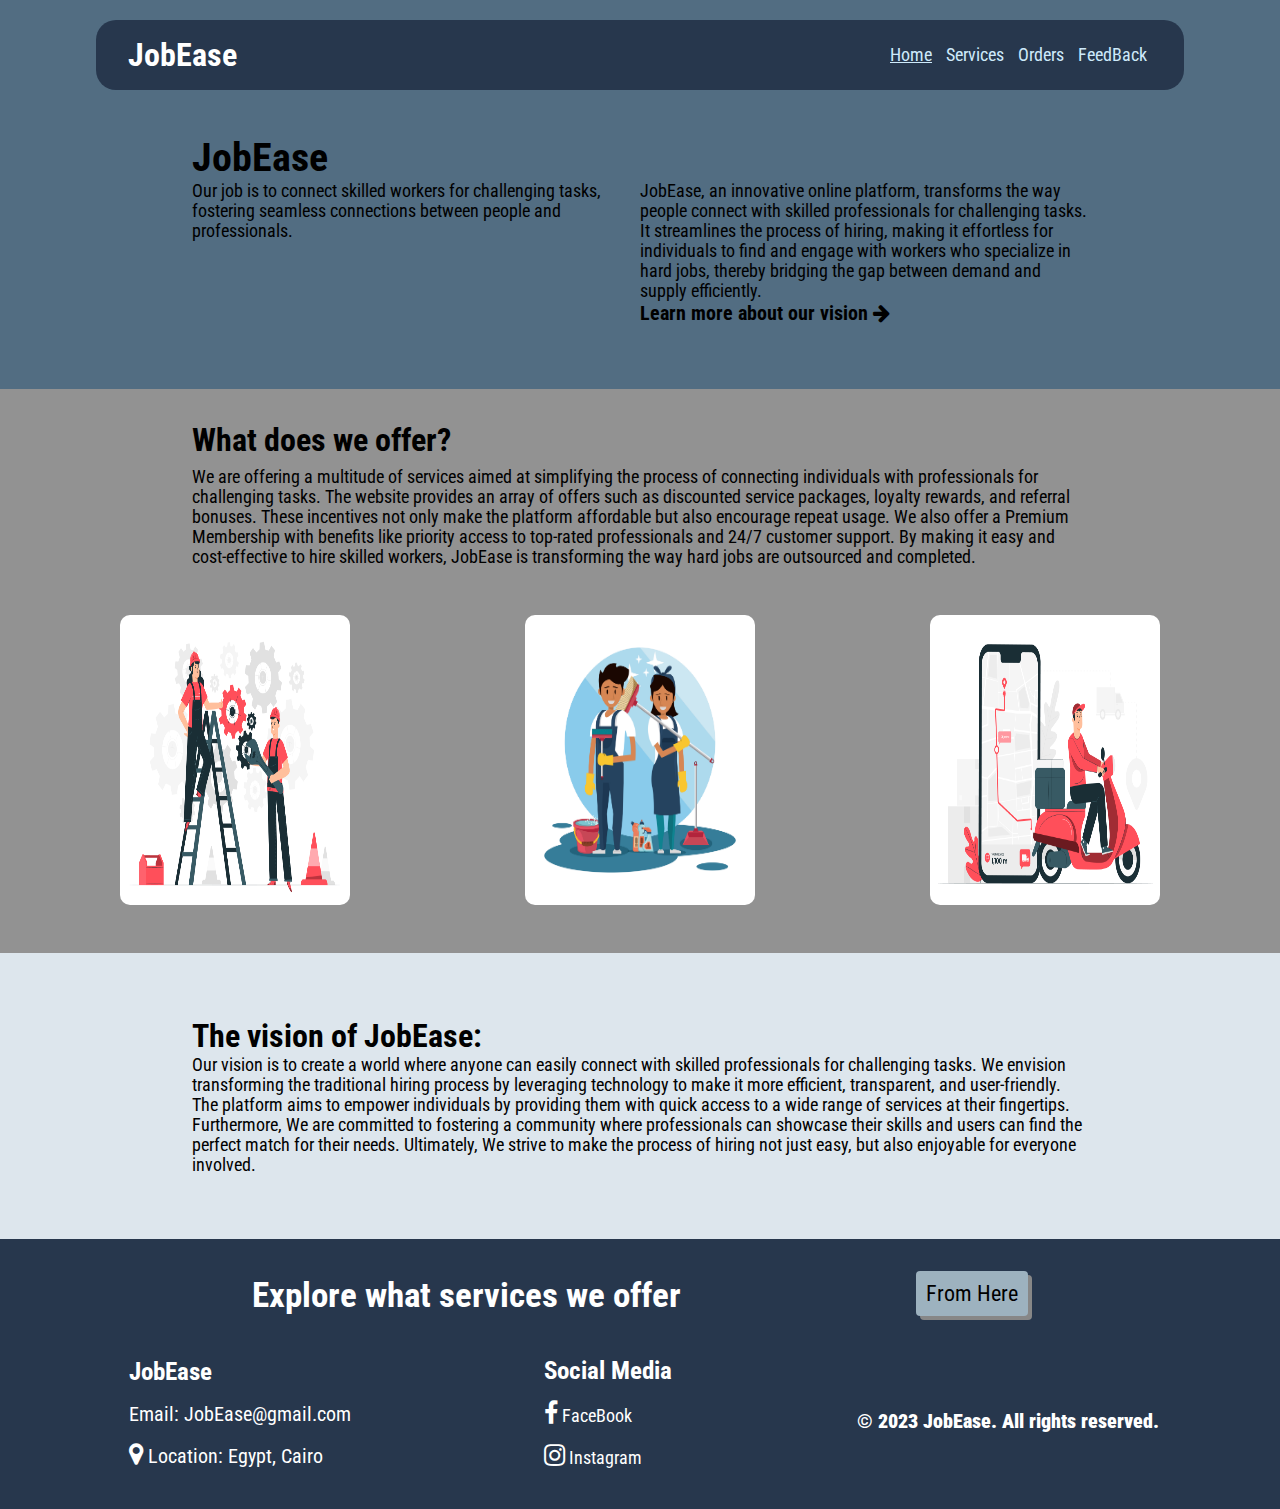
<file: index.html>
<!DOCTYPE html>
<html lang="en">

<head>
    <meta charset="UTF-8">
    <meta name="viewport" content="width=device-width, initial-scale=1.0">
    <title>Home</title>
    <link rel="stylesheet" href="https://cdnjs.cloudflare.com/ajax/libs/font-awesome/4.7.0/css/font-awesome.min.css">
    <link rel="preconnect" href="https://fonts.googleapis.com">
    <link rel="preconnect" href="https://fonts.gstatic.com" crossorigin>
    <link href="https://fonts.googleapis.com/css2?family=Oswald:wght@300;600&family=Roboto+Condensed&display=swap"
        rel="stylesheet">
    <link rel="stylesheet" href="css/index.css">
    <link rel="stylesheet" href="css/main.css">
</head>

<body>
    <div class="main">
        <div class="description-container">
            <nav>
                <h1>JobEase</h1>
                <input type="checkbox" id="check">
                <label for="check" class="drawer"><i class="fa fa-bars"></i></label>
                <ul id="d">
                    <li><a class="link active-link" href="index.html">Home</a></li>
                    <li><a class="link" href="services.html">Services</a></li>
                    <li><a class="link" href="#">Orders</a></li>
                    <li><a class="link" href="feedback_form.html">FeedBack</a></li>
                </ul>
            </nav>
            <div class="description">
                <div class="upper">
                    <h2>
                        JobEase
                    </h2>
                </div>
                <div class="lower">
                    <div class="left">
                        <p>
                            Our job is to connect skilled workers for challenging tasks, fostering seamless connections between
                            people and professionals.
                        </p>
                    </div>
                    <div class="right">
                        <p class="n">
                            JobEase, an innovative online platform, transforms the way people connect with skilled professionals
                            for challenging tasks. It streamlines the process of hiring, making it effortless for individuals to
                            find and engage with workers who specialize in hard jobs, thereby bridging the gap between demand
                            and supply efficiently.
                        </p>
                        <a class="about-vision-link" href="#vision">Learn more about our vision <i class="fa fa-arrow-right"></i></a>
                    </div>
                </div>
            </div>
        </div>
        <div class="offer">
            <div class="txt">
                <h3>What does we offer?</h3>
                <p>We are offering a multitude of services aimed at simplifying the process of connecting
                    individuals with professionals for challenging tasks. The website provides an array of offers such
                    as discounted service packages, loyalty rewards, and referral bonuses. These incentives not only
                    make the platform affordable but also encourage repeat usage. We also offer a Premium Membership
                    with benefits like priority access to top-rated professionals and 24/7 customer support. By making
                    it easy and cost-effective to hire skilled workers, JobEase is transforming the way hard jobs are
                    outsourced and completed.</p>
            </div>
            <div class="cards">
                <div class="card">
                    <img class="front" src="assets/images/maintenance.jpg" alt="">
                    <div class="back">
                        <h1>Maintenance</h1>
                        <p>Maintenance is the process of ensuring that buildings and other assets retain a good
                            appearance and operate at optimum efficiency.</p>
                    </div>
                </div>
                <div class="card">
                    <img class="front" src="assets/images/cleaning.jpg" alt="">
                    <div class="back">
                        <h1>Cleaning</h1>
                        <p>Cleaning is the process of removing unwanted substances, such as dirt, infectious agents, and
                            other impurities, from an object or environment.</p>
                    </div>
                </div>
                <div class="card">
                    <img class="front" src="assets/images/courier.jpg" alt="">
                    <div class="back">
                        <h1>Courier</h1>
                        <p>A courier is a company, an employee of that company or a person who delivers a message,
                            package or letter from one place or person to another place or person.</p>
                    </div>
                </div>
            </div>
        </div>
        <div id="vision" class="vision">
            <h3>The vision of JobEase:</h3>
            <p class="n">Our vision is to create a world where anyone can easily connect with skilled professionals for
                challenging tasks. We envision transforming the traditional hiring process by leveraging technology to
                make it more efficient, transparent, and user-friendly. The platform aims to empower individuals by
                providing them with quick access to a wide range of services at their fingertips. Furthermore, We are
                committed to fostering a community where professionals can showcase their skills and users can find the
                perfect match for their needs. Ultimately, We strive to make the process of hiring not just easy, but
                also enjoyable for everyone involved.</p>
        </div>
        <div class="explore">
            <h1>Explore what services we offer</h1>
            <a class="btn" href="services.html">From Here</a>
        </div>
    </div>
    <footer>
        <ul class="footer-item">
            <li><strong class="head">JobEase</strong></li>
            <li>Email: JobEase@gmail.com</li>
            <li><i class="fa fa-map-marker" style="font-size:25px"></i>&nbsp;Location: Egypt, Cairo</li>
        </ul>
        <ul class="footer-item">
            <li><Strong class="head">Social Media</Strong></li>
            <li><a class="link" href="#"><i class="fa fa-facebook-f" style="font-size:25px"></i>&nbsp;FaceBook</a></li>
            <li><a class="link" href="#"><i class="fa fa-instagram" style="font-size:25px"></i>&nbsp;Instagram</a></li>
        </ul>
        <p class="copy-rights-paragraph">
            <strong>&copy; 2023 JobEase. All rights reserved.</strong>
        </p>
    </footer>
</body>

</html>
</file>
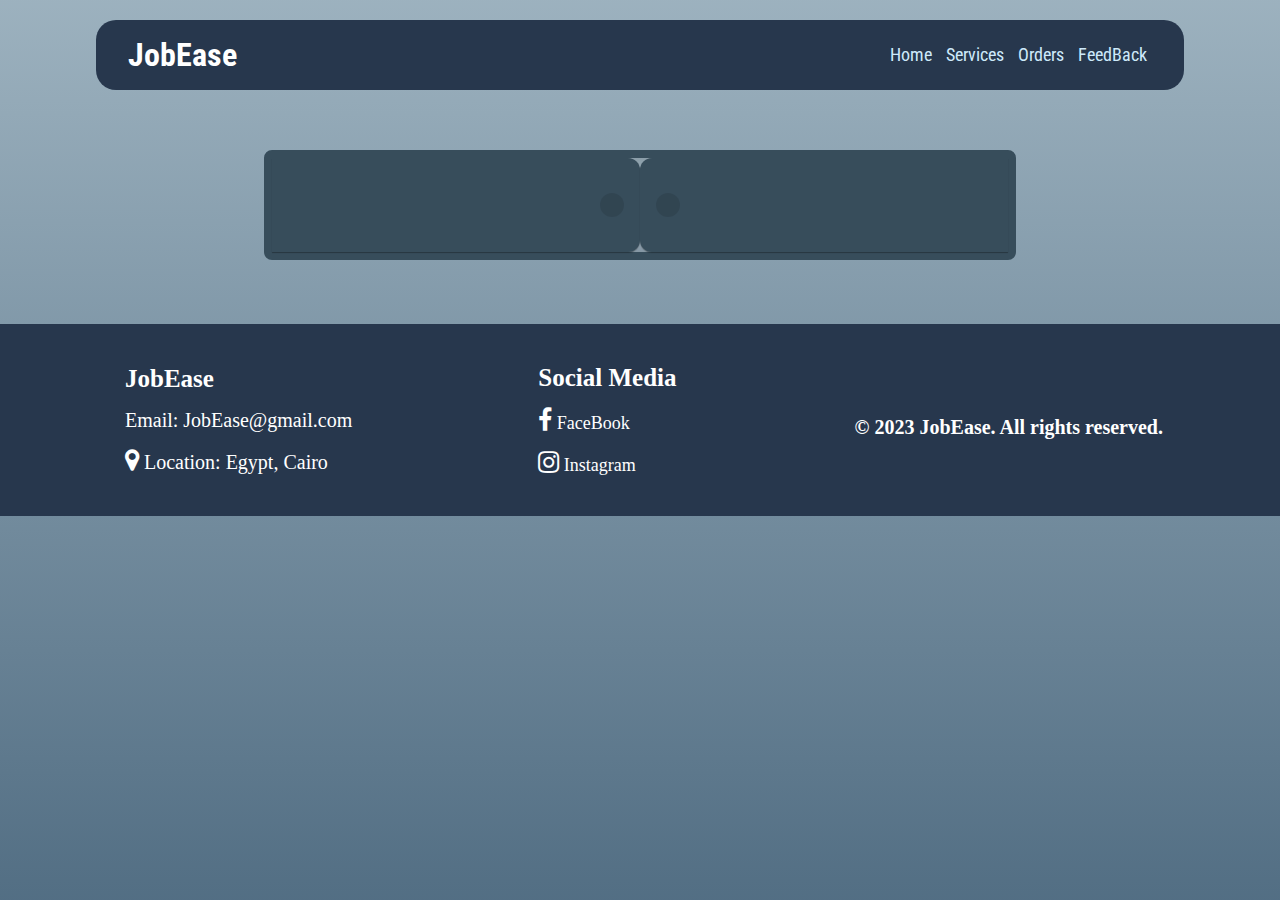
<file: contact.html>
<!DOCTYPE html>
<html lang="en">

<head>
    <meta charset="UTF-8">
    <meta name="viewport" content="width=device-width, initial-scale=1.0">
    <title>Contact</title>
    <link rel="stylesheet" href="https://cdnjs.cloudflare.com/ajax/libs/font-awesome/4.7.0/css/font-awesome.min.css">
    <link rel="preconnect" href="https://fonts.googleapis.com">
    <link rel="preconnect" href="https://fonts.gstatic.com" crossorigin>
    <link href="https://fonts.googleapis.com/css2?family=Oswald:wght@300;600&family=Roboto+Condensed&display=swap"
        rel="stylesheet">
    <link rel="stylesheet" href="css/contact.css">
    <link rel="stylesheet" href="css/main.css">
</head>

<body>
    <nav>
        <h1>JobEase</h1>
        <input type="checkbox" id="check">
        <label for="check" class="drawer"><i class="fa fa-bars"></i></label>
        <ul id="d">
            <li><a class="link" href="index.html">Home</a></li>
            <li><a class="link" href="services.html">Services</a></li>
            <li><a class="link" href="#">Orders</a></li>
            <li><a class="link" href="feedback_form.html">FeedBack</a></li>
        </ul>
    </nav>
    <section class="body">
        <div class="shelf">
            <img id="displayed-photo" alt="Service Photo">
            <div class="btn-contact-container">
                <a class="btn-contact" href="#" id="contact-link">Contact</a>
            </div>
            <span class="door left"></span>
            <span class="door right"></span>
        </div>

    </section>
    <footer>
        <ul class="footer-item">
            <li><strong class="head">JobEase</strong></li>
            <li>Email: JobEase@gmail.com</li>
            <li><i class="fa fa-map-marker" style="font-size:25px"></i>&nbsp;Location: Egypt, Cairo</li>
        </ul>
        <ul class="footer-item">
            <li><Strong class="head">Social Media</Strong></li>
            <li><a class="link" href="#"><i class="fa fa-facebook-f" style="font-size:25px"></i>&nbsp;FaceBook</a></li>
            <li><a class="link" href="#"><i class="fa fa-instagram" style="font-size:25px"></i>&nbsp;Instagram</a></li>
        </ul>
        <p class="copy-rights-paragraph">
            <strong>&copy; 2023 JobEase. All rights reserved.</strong>
        </p>
    </footer>
    <script src="js/contact.js"></script>
</body>

</html>
</file>
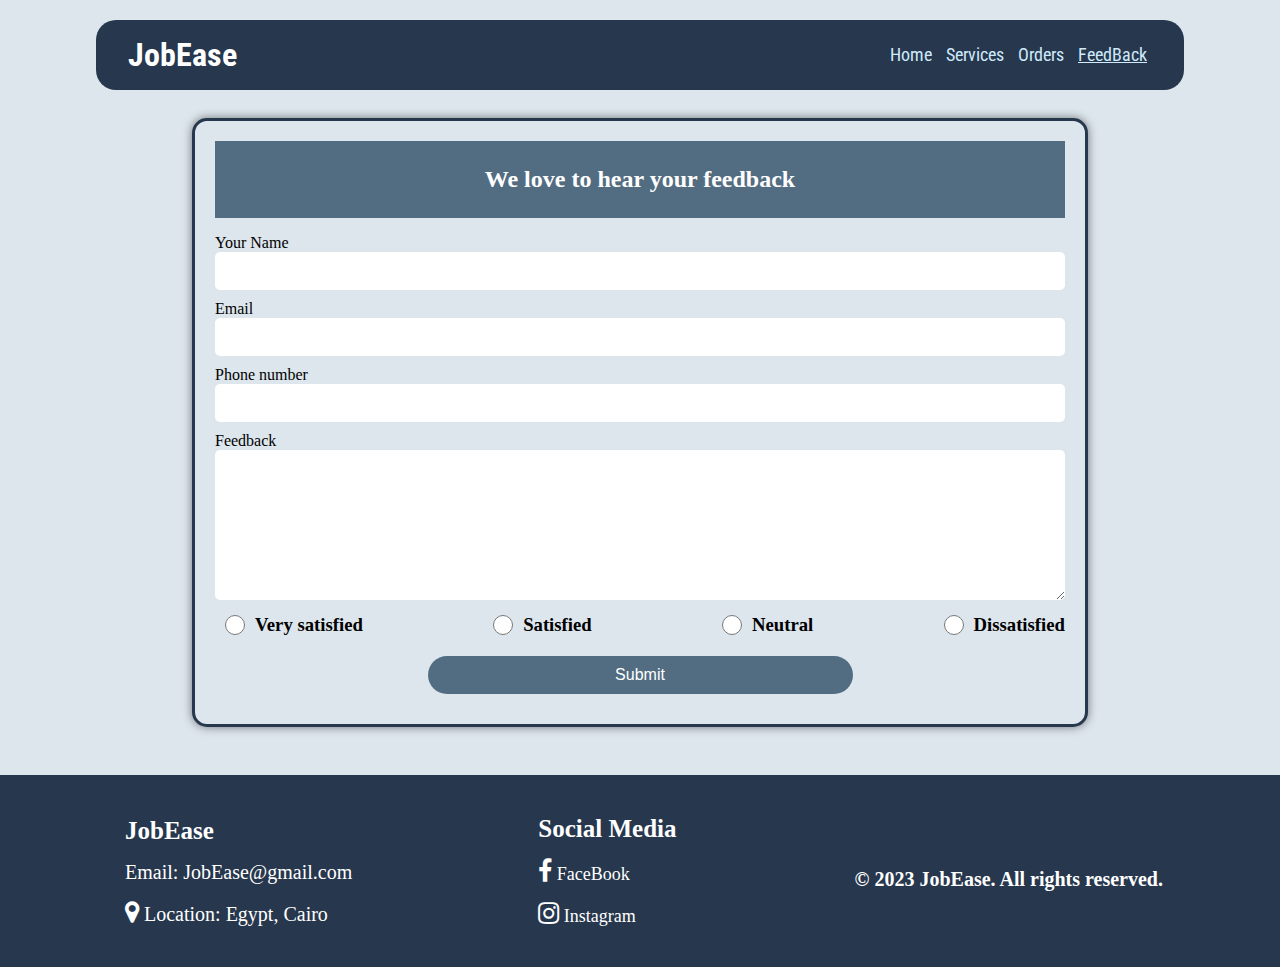
<file: feedback_form.html>
<!DOCTYPE html>
<html lang="en">

<head>
    <meta charset="UTF-8">
    <meta name="viewport" content="width=device-width, initial-scale=1.0">
    <title>Feedback</title>
    <link rel="stylesheet" href="https://cdnjs.cloudflare.com/ajax/libs/font-awesome/4.7.0/css/font-awesome.min.css">
    <link rel="preconnect" href="https://fonts.googleapis.com">
    <link rel="preconnect" href="https://fonts.gstatic.com" crossorigin>
    <link href="https://fonts.googleapis.com/css2?family=Oswald:wght@300;600&family=Roboto+Condensed&display=swap"
        rel="stylesheet">
    <link rel="stylesheet" href="css/feedback_form.css">
    <link rel="stylesheet" href="css/main.css">
</head>

<body>
    <nav>
        <h1>JobEase</h1>
        <input type="checkbox" id="check">
        <label for="check" class="drawer"><i class="fa fa-bars"></i></label>
        <ul id="d">
            <li><a class="link" href="index.html">Home</a></li>
            <li><a class="link" href="services.html">Services</a></li>
            <li><a class="link" href="#">Orders</a></li>
            <li><a class="link active-link" href="feedback_form.html">FeedBack</a></li>
        </ul>
    </nav>
    <div class="feedback-form">
        <h1>We love to hear your feedback</h1>


        <form action="/feedback" method="post">
            <label for="name">Your Name</label>
            <input type="text" name="name">
            <label for="email">Email</label>
            <input type="email" name="email">
            <label for="Phone number">Phone number</label>
            <input type="Phone number" name="number">
            <label for="feedback">Feedback</label>
            <textarea name="feedback"></textarea>

            <div class="feedback-rating">
                <div>
                    <input type="radio" name="satisfaction" value="very_satisfied">
                    <h3>Very satisfied</h3>
                </div>
                <div>
                    <input type="radio" name="satisfaction" value="satisfied">
                    <h3>Satisfied</h3>
                </div>
                <div>
                    <input type="radio" name="satisfaction" value="neutral">
                    <h3>Neutral</h3>
                </div>
                <div>
                    <input type="radio" name="satisfaction" value="dissatisfied">
                    <h3>Dissatisfied</h3>
                </div>
            </div>

            <input type="submit" value="Submit">
        </form>
    </div>
    <footer>
        <ul class="footer-item">
            <li><strong class="head">JobEase</strong></li>
            <li>Email: JobEase@gmail.com</li>
            <li><i class="fa fa-map-marker" style="font-size:25px"></i>&nbsp;Location: Egypt, Cairo</li>
        </ul>
        <ul class="footer-item">
            <li><Strong class="head">Social Media</Strong></li>
            <li><a class="link" href="#"><i class="fa fa-facebook-f" style="font-size:25px"></i>&nbsp;FaceBook</a></li>
            <li><a class="link" href="#"><i class="fa fa-instagram" style="font-size:25px"></i>&nbsp;Instagram</a></li>
        </ul>
        <p class="copy-rights-paragraph">
            <strong>&copy; 2023 JobEase. All rights reserved.</strong>
        </p>
    </footer>
</body>

</html>
</file>
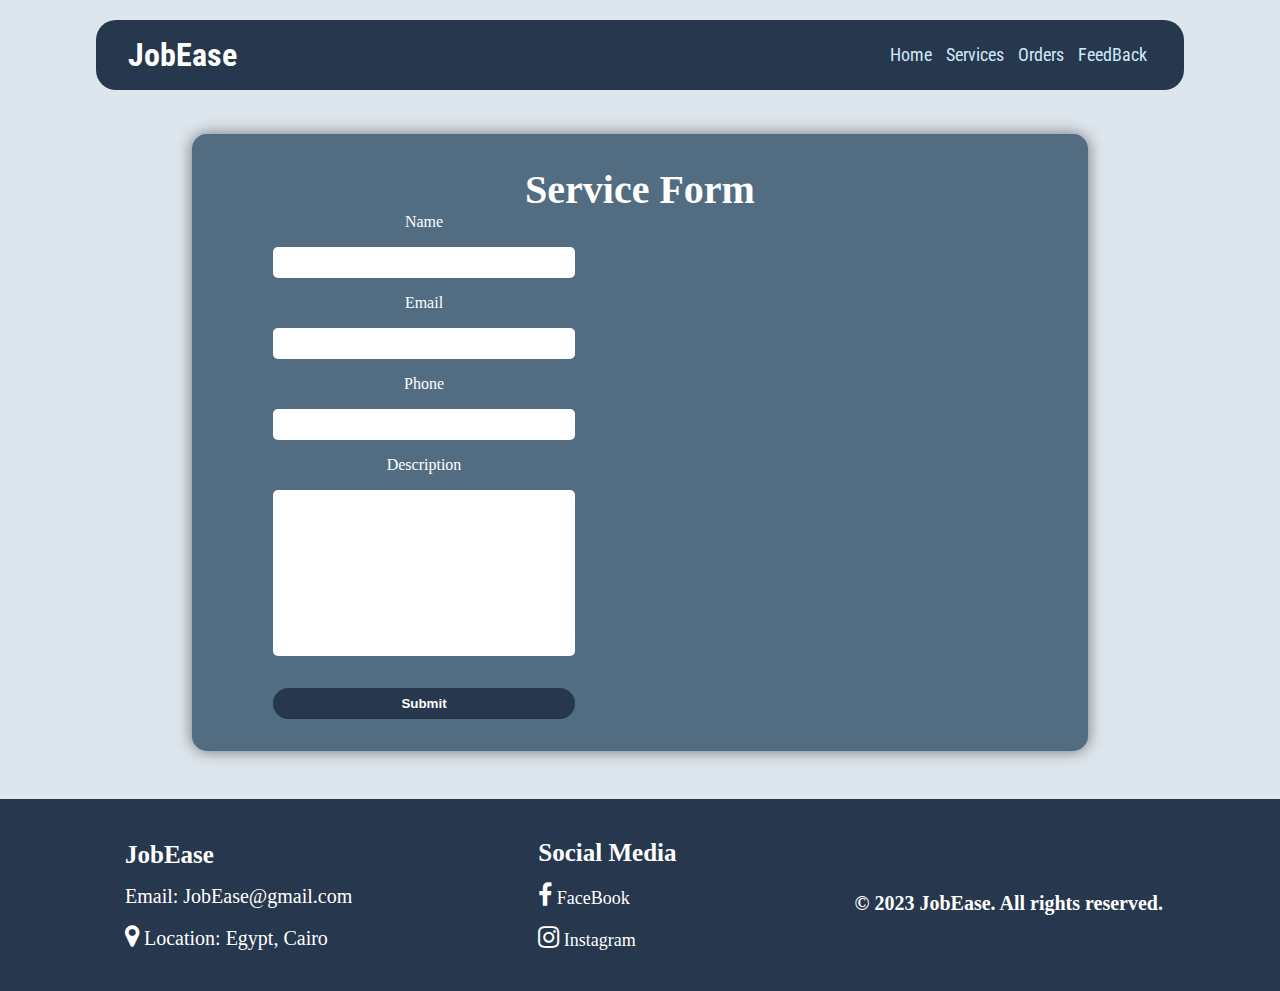
<file: service_form.html>
<!DOCTYPE html>
<html lang="en">

<head>
    <meta charset="UTF-8">
    <meta name="viewport" content="width=device-width, initial-scale=1.0">
    <title>Service Form</title>
    <link rel="stylesheet" href="https://cdnjs.cloudflare.com/ajax/libs/font-awesome/4.7.0/css/font-awesome.min.css">
    <link rel="preconnect" href="https://fonts.googleapis.com">
    <link rel="preconnect" href="https://fonts.gstatic.com" crossorigin>
    <link href="https://fonts.googleapis.com/css2?family=Oswald:wght@300;600&family=Roboto+Condensed&display=swap"
        rel="stylesheet">
    <link rel="stylesheet" href="css/service_form.css">
    <link rel="stylesheet" href="css/main.css">
</head>

<body>
    <nav>
        <h1>JobEase</h1>
        <input type="checkbox" id="check">
        <label for="check" class="drawer"><i class="fa fa-bars"></i></label>
        <ul id="d">
            <li><a class="link" href="index.html">Home</a></li>
            <li><a class="link" href="services.html">Services</a></li>
            <li><a class="link" href="#">Orders</a></li>
            <li><a class="link" href="feedback_form.html">FeedBack</a></li>
        </ul>
    </nav>
    <section class="body">
        <h2>Service Form</h2>
        <div class="form-img">
            <form action="category.html">
                <label for="name">Name</label>
                <input type="text" name="name" id="name">
                <label for="email">Email</label>
                <input type="email" name="email" id="email">
                <label for="phone">Phone</label>
                <input type="tel" name="phone" id="phone">
                <label for="description">Description</label>
                <textarea name="description" id="description" cols="30" rows="10"></textarea>
                <input type="submit" value="Submit" class="submit">
            </form>
            <div class="image">
                <img id="service-photo" alt="">
                <h2 id="service-title"></h2>
                <p id="service-desc"></p>
            </div>    
        </div>
    </section>
    <footer>
        <ul class="footer-item">
            <li><strong class="head">JobEase</strong></li>
            <li>Email: JobEase@gmail.com</li>
            <li><i class="fa fa-map-marker" style="font-size:25px"></i>&nbsp;Location: Egypt, Cairo</li>
        </ul>
        <ul class="footer-item">
            <li><Strong class="head">Social Media</Strong></li>
            <li><a class="link" href="#"><i class="fa fa-facebook-f" style="font-size:25px"></i>&nbsp;FaceBook</a></li>
            <li><a class="link" href="#"><i class="fa fa-instagram" style="font-size:25px"></i>&nbsp;Instagram</a></li>
        </ul>
        <p class="copy-rights-paragraph">
            <strong>&copy; 2023 JobEase. All rights reserved.</strong>
        </p>
    </footer>
    <script src="js/form.js"></script>
</body>

</html>
</file>
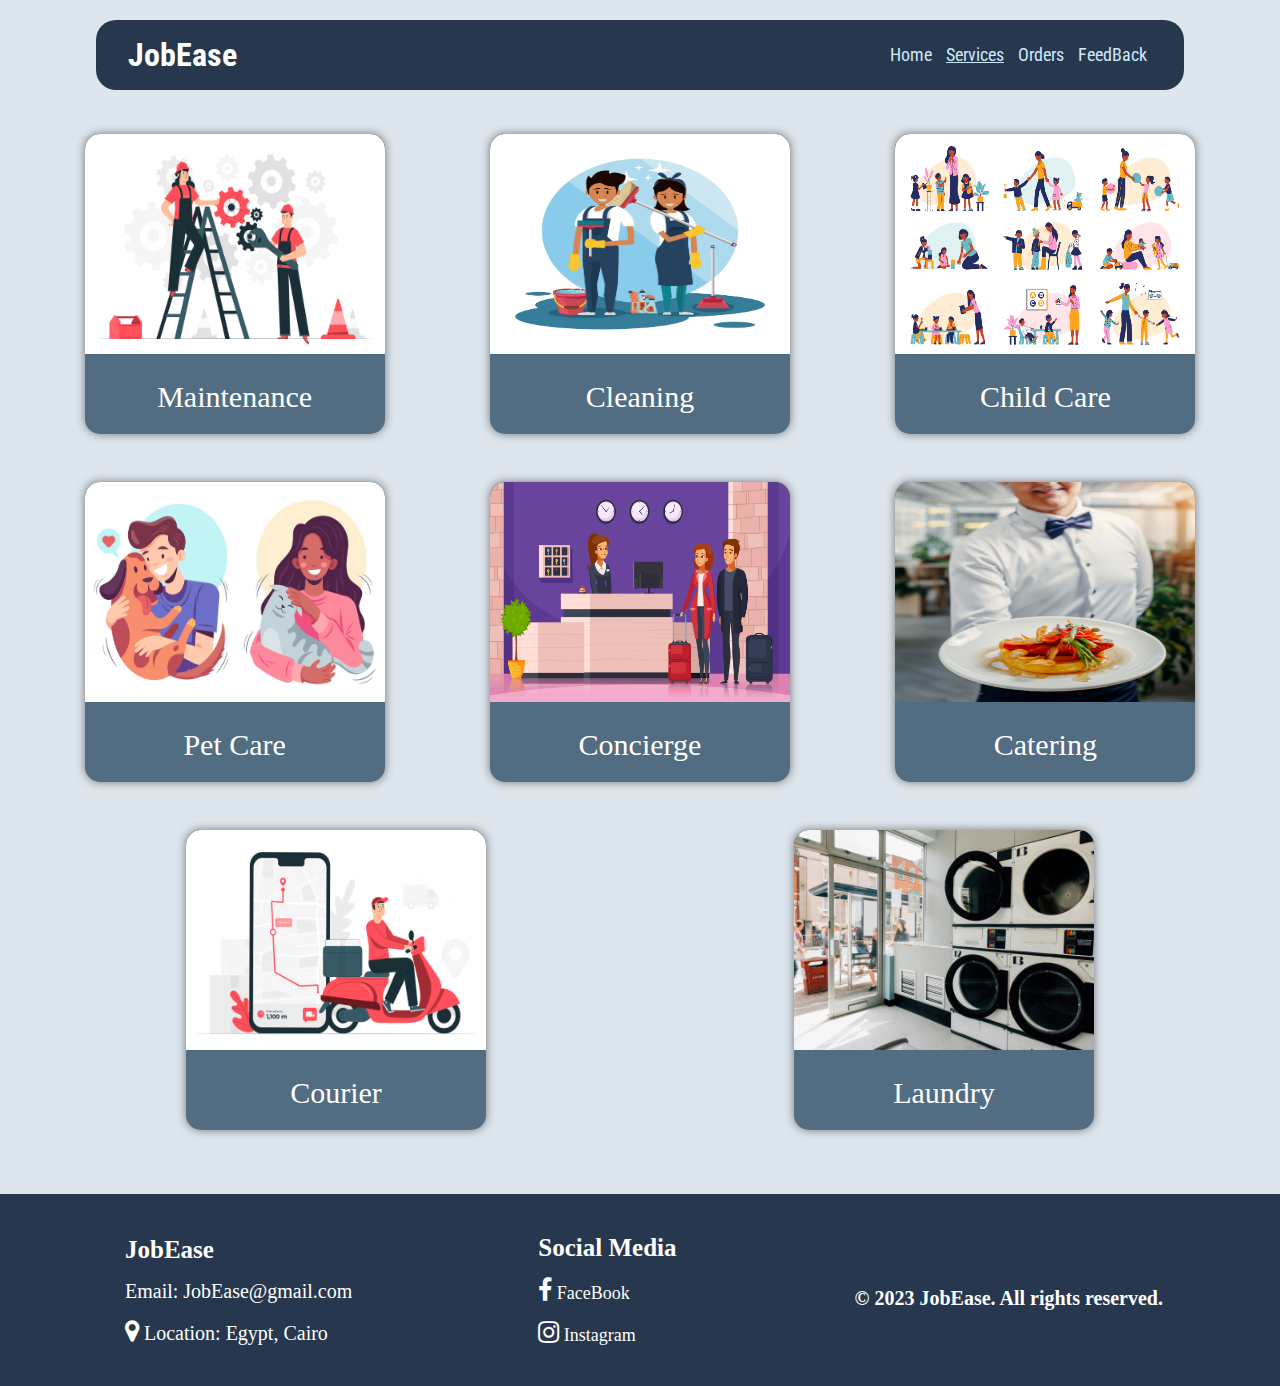
<file: services.html>
<!DOCTYPE html>
<html lang="en">

<head>
    <meta charset="UTF-8">
    <meta name="viewport" content="width=device-width, initial-scale=1.0">
    <title>Services</title>
    <link rel="stylesheet" href="https://cdnjs.cloudflare.com/ajax/libs/font-awesome/4.7.0/css/font-awesome.min.css">
    <link rel="preconnect" href="https://fonts.googleapis.com">
    <link rel="preconnect" href="https://fonts.gstatic.com" crossorigin>
    <link href="https://fonts.googleapis.com/css2?family=Oswald:wght@300;600&family=Roboto+Condensed&display=swap"
        rel="stylesheet">
    <link rel="stylesheet" href="css/services.css">
    <link rel="stylesheet" href="css/main.css">
</head>

<body>
    <nav>
        <h1>JobEase</h1>
        <input type="checkbox" id="check">
        <label for="check" class="drawer"><i class="fa fa-bars"></i></label>
        <ul id="d">
            <li><a class="link" href="index.html">Home</a></li>
            <li><a class="link active-link" href="services.html">Services</a></li>
            <li><a class="link" href="#">Orders</a></li>
            <li><a class="link" href="feedback_form.html">FeedBack</a></li>
        </ul>
    </nav>
    <div class="body-flex">
        <a href="contact.html?card=1">
            <div class="card">
                <img src="./assets/images/maintenance.jpg" alt="">
                <div class="card-description">
                    <p>Maintenance is the process of ensuring that buildings and other assets retain a good
                        appearance and operate at optimum efficiency.</p>
                </div>
                <p class="card-title">Maintenance</p>
            </div>
        </a>
        <a href="contact.html?card=2">
            <div class="card">
                <img src="./assets/images/cleaning.jpg" alt="">
                <div class="card-description">
                    <p>Cleaning is the process of removing unwanted substances, such as dirt, infectious agents, and
                        other impurities, from an object or environment.</p>
                </div>
                <p class="card-title">Cleaning</p>
            </div>
        </a>
        <a href="contact.html?card=3">
            <div class="card">
                <img src="assets/images/child-care.jpg" alt="">
                <div class="card-description">
                    <p>Child care, otherwise known as day care, is the care and supervision of a child or multiple
                        children at a time, whose ages range from two weeks to twenty years.</p>
                </div>
                <p class="card-title">Child Care</p>
            </div>
        </a>
        <a href="contact.html?card=4">
            <div class="card">
                <img src="assets/images/pet_care.jpg" alt="">
                <div class="card-description">
                    <p>Pet care is the process of taking care of your pet.</p>
                </div>
                <p class="card-title">Pet Care</p>
            </div>
        </a>
        <a href="contact.html?card=5">
            <div class="card">
                <img src="assets/images/concierge.jpg" alt="">
                <div class="card-description">
                    <p>A concierge is an employee of a multi-tenant building, such as a hotel or apartment building,
                        who receives guests.</p>
                </div>
                <p class="card-title">Concierge</p>
            </div>
        </a>
        <a href="contact.html?card=6">
            <div class="card">
                <img src="assets/images/catering.jpg" alt="">
                <div class="card-description">
                    <p>Catering is the business of providing food service at a remote site or a site such as a
                        hotel, hospital, pub, aircraft, cruise ship, park, filming site or studio, entertainment
                        site, or event venue.</p>
                </div>
                <p class="card-title">Catering</p>
            </div>
        </a>
        <a href="contact.html?card=7">
            <div class="card">
                <img src="assets/images/courier.jpg" alt="">
                <div class="card-description">
                    <p>A courier is a company, an employee of that company or a person who delivers a message,
                        package or letter from one place or person to another place or person.</p>
                </div>
                <p class="card-title">Courier</p>
            </div>
        </a>
        <a href="contact.html?card=8">
            <div class="card">
                <img src="assets/images/laundry.jpg" alt="">
                <div class="card-description">
                    <p>Laundry refers to the washing of clothing and other textiles.</p>
                </div>
                <p class="card-title">Laundry</p>
            </div>
        </a>
    </div>
    <footer>
        <ul class="footer-item">
            <li><strong class="head">JobEase</strong></li>
            <li>Email: JobEase@gmail.com</li>
            <li><i class="fa fa-map-marker" style="font-size:25px"></i>&nbsp;Location: Egypt, Cairo</li>
        </ul>
        <ul class="footer-item">
            <li><Strong class="head">Social Media</Strong></li>
            <li><a class="link" href="#"><i class="fa fa-facebook-f" style="font-size:25px"></i>&nbsp;FaceBook</a></li>
            <li><a class="link" href="#"><i class="fa fa-instagram" style="font-size:25px"></i>&nbsp;Instagram</a></li>
        </ul>
        <p class="copy-rights-paragraph">
            <strong>&copy; 2023 JobEase. All rights reserved.</strong>
        </p>
    </footer>
</body>

</html>
</file>
<file: css/index.css>
html{
    scroll-behavior: smooth;
    scroll-padding: 0.1rem;
}

body{
    margin: 0px;
    padding: 0px;
    font-family: 'Roboto Condensed', sans-serif;
    box-sizing: border-box;
    background-color: #526d82;
}

/* ------------------------------------------------------------------------------------------------ */

.description {
    display: flex;
    flex-direction: column;
    padding: 4rem 0;
    width: 70%;
    margin: 0 auto;
}

.description h2 {
    font-size: 2.5rem;
}

.lower {
    display: flex;
    font-size: 1.1rem;
}

.lower .left {
    width: 50%;
}

.lower .right {
    width: 50%;
}

.left>a:hover{
    font-size: 18px;
    color:#27374D;
}

.about-vision-link {
    font-size: 20px;
    color: black;
    font-weight: bold;
    transition: color 0.5s ease-in-out;
}

.about-vision-link:hover {
    color: whitesmoke;
}

.offer{
    padding: 2rem 0;
    display: flex;
    flex-direction: column;
    align-items: center;
    background-color: #929292;
}

.txt{
    width: 70%;
    font-size: 1.1em;
    margin-bottom: 2rem;
    display: flex;
    flex-direction: column;
    align-items: start;
    justify-content: center;
}

.txt h3, .vision h3 {
    font-size: 2rem;
    margin-bottom: 0.5rem;
}

.cards{
    width: 95%;
    display: flex;
    justify-content: space-around;
    flex-wrap: wrap;
}

.card{
    position: relative;
    top: 0;
    left: 0;
    width: 230px;
    height: 290px;
    margin: 1rem;
    border-radius: 4px;
    transform-style: preserve-3d;
    transition: all 0.8s ease;
}

.card:hover{
    transform: rotateY(180deg);
    cursor: pointer;
}

.front{
    width: 100%;
    height: 100%;
    border-radius: 10px;
    overflow: hidden;
}

.back{
    position: absolute;
    top: 0;
    display: flex;
    flex-direction: column;
    align-items: center;
    justify-content: center;
    padding: 0 0.3rem;
    width: 100%;
    height: 100%;
    border-radius: 10px;
    backface-visibility: hidden;
    overflow: hidden;
    background: #fafafa;
    color: #333;
    text-align: center;
    transform: rotateY(180deg);
}

.back h1{
    font-size: 2.5em;
    margin-bottom: 0.5rem;
}

.back p{
    font-size: 1.2em;
}

.vision{
    width: 100%;
    padding: 4rem 0;
    font-size: 1.1em;
    background-color: #DDE6ED;
}

.vision p, .vision h3{
    margin: 0 auto;
    width: 70%;
}

.explore{
    background-color: #27374D;
    width: 100%;
    padding: 2rem 1rem 0;
    display: flex;
    align-items: end;
    justify-content: space-evenly;
    flex-wrap: wrap;
}

.explore>h1{
    color: white;
    font-size: 2.2em;
}

.btn{
    border-radius: 4px;
    background-color: #9DB2BF;
    color: black;
    box-shadow: #878787 4px 4px;
    padding: 10px;
    font-size: 22px;
    transition: 0.7s;
}

.btn:hover{
    background-color: #526D82;
    color: white;
    box-shadow: #878787 4px 4px;
    transition: 0.7s;
}


/* -------------------------------------------------------------------------------------------------------------------- */

@media (max-width: 768px) {
    .description {
        width: 90%;
    }

    .upper {
        text-align: center;
    }

    .lower {
        flex-direction: column;
        align-items: center;
    }

    .lower .left {
        width: 80%;
        margin-bottom: 0.5rem;
    }

    .lower .right {
        width: 80%;
    }

    .cards{
        margin-top: 1em;
    }

    .card{
        height: 230px;
        width: 170px;
    }

    .back{
        font-size: x-small;
    }

    .vision p, .vision h3 {
        width: 80%;
    }
}

@media (max-width: 576px){
    .lower .left {
        width: 90%;
    }

    .lower .right {
        width: 90%;
    }

    .txt {
        width: 80%;
    }

    .card{
        height: 200px;
        width: 140px;
    }

    .vision p, .vision h3 {
        width: 90%;
    }

    .explore>h1{
        font-size: 2em;
        margin-right: 0.5rem;
    }

    .explore a {
        margin-top: 1rem;
    }
}
</file>
<file: css/main.css>
* {
    margin: 0;
    padding: 0;
    box-sizing: border-box;
}

a{
    text-decoration: none;
}

nav {
    font-family: 'Roboto Condensed', sans-serif;
    width: 85%;
    margin: 0 auto;
    padding: 1rem 2rem;
    background-color: #27374D;
    color: white;
    display: flex;
    align-items: center;
    justify-content: space-between;
    border-radius: 20px;
    position: relative;
    top: 20px;
}

nav h1 {
    margin: 0;
    font-size: 2em;
}

nav ul {
    list-style-type: none;
    float: right;
}

nav ul li {
    display: inline-block;
    margin: 0 5px;
    line-height: 30px;
}

.link {
    font-size: 18px;
    color: #ceeafb;
    transition: color 0.5s ease-in-out;
}

.link:hover {
    font-size: 18px;
    color: #526D82;
}

.active-link {
    text-decoration: underline;
}

.drawer{
    font-size: 30px;
    color: white;
    float: right;
    cursor: pointer;
    display: none;
    line-height: 60px;
}

#check{
    display: none;
}


footer{
    background-color: #27374D;
    display: flex;
    flex-wrap: wrap;
    align-items: center;
    justify-content: space-around;
    color: white;
    padding: 2rem;
}

@media (max-width: 768px){
    .drawer{
        display: block;
    }

    nav {
        padding: 0 2rem;
    }

    nav ul{
        position: absolute;
        width: 100%;
        border-bottom-left-radius: 20px;
        border-bottom-right-radius: 20px;
        background-color: #27374D;
        top: 44px;
        display: none;
        text-align: center;
        transition: all .5s;
        z-index: 1;
    }

    nav ul li{
        display: block;
        margin: 20px;
    }

    #check:checked ~ #d{
        left: 0;
        display: block;
    }
}

/* --------Footer--------- */

.footer-item{
    list-style-type: none;
}

.footer-item li{
    font-size: 20px;
    padding: 0.5rem;
}

.footer-item li a{
    text-decoration: none;
    color: white;
}

.head{
    font-size: 25px;
    font-weight: bolder;
}

.copy-rights-paragraph {
    font-size: 20px;
    font-weight: bold;
    margin-top: 1rem;
}

@media (max-width: 576px) {
    nav {
        width: 90%;
    }

    footer {
        justify-content: flex-start;
    }
}
</file>
<file: css/contact.css>
html {
  height: 100%;
}

body {
  height: 100%;
  background: hsla(206, 23%, 42%, 1);

  background: linear-gradient(90deg, hsla(206, 23%, 42%, 1) 0%, hsla(203, 21%, 68%, 1) 100%);

  background: -moz-linear-gradient(90deg, hsla(206, 23%, 42%, 1) 0%, hsla(203, 21%, 68%, 1) 100%);

  background: -webkit-linear-gradient(90deg, hsla(206, 23%, 42%, 1) 0%, hsla(203, 21%, 68%, 1) 100%);

  filter: progid: DXImageTransform.Microsoft.gradient(startColorstr="#526D82", endColorstr="#9DB2BF", GradientType=1);
  color: white;
}

.body {
  margin: 5rem 0 4rem;
}

h1 {
  margin-top: 2rem;
  text-align: center;
}

h1+p {
  text-align: center;
}

.shelf {
  position: relative;
  width: 47rem;
  height: 100%;
  margin: 0 auto;
  border: 0.5rem solid #374d5b;
  border-radius: 0.5rem;
  background-color: rgba(255, 255, 255, 0.1);
  perspective: 130rem;
  box-shadow: inset 0 0 2rem rgba(0, 0, 0, 0.2);
}

.shelf #displayed-photo {
  width: 100%;
  height: 400px;
}

.door {
  position: absolute;
  top: 0;
  width: 23rem;
  height: 100%;
  display: flex;
  box-sizing: border-box;
  padding: 1rem;
  background-color: #374d5b;
  align-items: center;
  box-shadow: 0 1px 1px rgba(0, 0, 0, 0.3);
  outline: 1px solid transparent;
}

.door::before {
  width: 1.5rem;
  height: 1.5rem;
  border-radius: 50%;
  background-color: rgba(0, 0, 0, 0.1);
  content: "";
}

.door.left {
  border-radius: 0 0.75rem 0.75rem 0;
  justify-content: flex-end;

}

.shelf:hover .door.left {
  animation:
    leftDoorOpen 3.5s ease-out forwards 1s;
  transform-origin: 0 0 0;
}

.door.right {
  right: 0;
  border-radius: 0.75rem 0 0 0.75rem;
}

.shelf:hover .door.right {
  animation:
    rightDoorOpen 3s ease-out forwards 1.5s;
  transform-origin: 100% 0 0;
}

.btn-contact-container {
  display: flex;
  justify-content: center;
  align-items: center;
  margin: 1rem 0;
}

.btn-contact {
  padding: 0.8rem 2rem;
  border-radius: 0.5rem;
  background-color: #ffffff1a;
  color: white;
  text-transform: uppercase;
  letter-spacing: 0.1rem;
  cursor: pointer;
  box-shadow: inset 0 0 0.75rem #ffffff1a;
}

@-webkit-keyframes leftDoorOpen {
  60% {
    transform: rotateY(-100deg)
  }

  100% {
    transform: rotateY(-95deg)
  }
}

@keyframes leftDoorOpen {
  60% {
    transform: rotateY(-100deg)
  }

  100% {
    transform: rotateY(-95deg)
  }
}

@-webkit-keyframes rightDoorOpen {
  60% {
    transform: rotateY(100deg)
  }

  100% {
    transform: rotateY(95deg)
  }
}

@keyframes rightDoorOpen {
  60% {
    transform: rotateY(100deg)
  }

  100% {
    transform: rotateY(95deg)
  }
}

@media (max-width: 1000px) {
  .shelf {
    width: 37rem;
  }

  .door {
    width: 18rem;
  }

  .shelf #displayed-photo {
    height: 350px;
  }
}

@media (max-width: 800px) {
  .shelf {
    width: 25rem;
  }

  .door {
    width: 12rem;
  }

  .shelf #displayed-photo {
    height: 300px;
  }
}

@media (max-width: 500px) {
  .shelf {
    width: 20rem;
  }

  .door {
    width: 9.5rem;
  }

  .shelf #displayed-photo {
    height: 200px;
  }

  .btn-contact {
    padding: 0.5rem 1.5rem;
  }
}
</file>
<file: css/feedback_form.css>
body {
    background-color: #DDE6ED;
}

.feedback-form {
    border: 3px solid #27374d;
    border-radius: 15px;
    width: 70%;
    margin: 3rem auto;
    padding: 20px;
    font-size: 16px;
    background-color: #DDE6ED;
    box-shadow: 0 0 10px rgba(0, 0, 0, 0.5);
}

.feedback-form h1 {
    text-align: center;
    font-size: 24px;
    color: #ffffff;
    padding: 25px;
    background-color: #526D82;
    margin-bottom: 1rem;
}

.feedback-form input,
.feedback-form textarea {
    width: 100%;
    padding: 10px;
    margin-bottom: 10px;
    border-radius: 5px;
    font-size: 16px;
    border: 0px;
}

.feedback-form input:focus,
.feedback-form textarea:focus {
    outline: none;
    border: 2px solid #27374D;
}

.feedback-form textarea {
    height: 150px;
}

.feedback-rating {
    display: flex;
    justify-content: space-between;
    align-items: flex-start;
    flex-wrap: wrap;
}

.feedback-rating div {
    display: flex;
    align-items: center;
    flex-wrap: wrap;
}

.feedback-form input[type="submit"] {
    background-color: #526D82;
    color: #fff;
    padding: 10px;
    cursor: pointer;
    border-radius: 50px;
    margin-top: 20px;
    width: 50%;
    position: relative;
    left: 25%;
    transition: background-color 0.8s ease;
}

.feedback-form input[type="submit"]:hover {
    background-color: #27374D;
}

/* Radio button group */
.feedback-rating input[type="radio"] {
    width: 20px;
    height: 20px;
    margin: 0 10px;
    accent-color: #27374D;
}

.feedback-rating label {
    cursor: pointer;
}

@media (max-width: 768px) {
    .feedback-form {
        width: 80%;
    }

    .feedback-rating {
        flex-direction: column;
        align-items: flex-start;
    }

    .feedback-rating div {
        margin-bottom: 0.5rem;
    }
}

@media (max-width: 576px) {
    .feedback-form {
        width: 90%;
    }
    
}
</file>
<file: css/service_form.css>
html {
    height: 100%;
}

body {
    background-color: #DDE6ED;
    height: 100%;
}

.body {
    width: 70%;
    background-color: #526D82;
    border-radius: 15px;
    display: flex;
    flex-direction: column;
    justify-content: center;
    align-items: center;
    padding: 1rem;
    margin: 4rem auto 3rem;
    box-shadow: 0 0 15px rgba(0, 0, 0, 0.5);
}

.body h2 {
    color: #fff;
    margin: 1rem 0 0;
    font-size: 2.5rem;
}

.form-img {
    width: 100%;
    display: flex;
    justify-content: center;
    align-items: center;
   
}

.form-img form {
    width: 50%;
    display: flex;
    flex-direction: column;
    justify-content: center;
    align-items: center;
    text-align: center;
}

form label {
    color: #fff;
}

form input, form textarea {
    width: 70%;
    padding: 0.5rem;
    border-radius: 5px;
    border: none;
    outline: none;
    resize: none;
    margin: 1rem 0;
}

form input:focus, form textarea:focus {
    border: 2px solid #27374D;
}

input[type="submit"] {
    width: 70%;
    padding: 0.5rem;
    border-radius: 50px;
    border: none;
    outline: none;
    margin: 1rem 0;
    background-color: #27374D;
    color: #fff;
    font-weight: bold;
    cursor: pointer;
}

.form-img .image {
    width: 50%;
    display: flex;
    flex-direction: column;
    justify-content: center;
    align-items: center;
}

.form-img .image img {
    width: 60%;
    border-radius: 15px;
}

#service-title {
    font-size: 2rem;
}

.form-img .image p {
    color: #fff;
    margin: 1rem 0;
    text-align: center;
}

@media (max-width: 1200px){
    .form-img .image img {
        width: 70%;
    }
}

@media (max-width: 1000px) {
    .form-img .image img {
        width: 80%;
    }
}

@media (max-width: 768px) {
    .body {
        width: 90%;
    }

    .form-img form {
        width: 100%;
    }

    form input, form textarea, input[type="submit"] {
        width: 80%;
    }

    .form-img .image {
        width: 100%;
    }

    .form-img .image img {
        width: 85%;
    }
}

@media (max-width: 576px){
    .form-img {
        flex-direction: column-reverse;
    }

    .form-img .image img {
        width: 70%;
        margin-top: 1rem;
    }

    .image {
        margin-bottom: 1rem;
    }

    .image p {
        width: 80%;
    }
}
</file>
<file: css/services.css>
body {
    background-color: #DDE6ED;
    height: 100%;
}

.body-flex {
    display: flex;
    flex-wrap: wrap;
    justify-content: space-around;
    margin: 2.5rem 2rem;
}

.body-flex a {
    text-decoration: none;
    margin: 1.5rem 1rem;
}

.card {
    background-color: #526D82;
    border-radius: 15px;
    width: 300px;
    height: 300px;
    display: flex;
    flex-direction: column;
    justify-content: space-between;
    align-items: center;
    position: relative;
    overflow: hidden;
    transition: 0.3s;
    box-shadow: 0 0 10px rgba(0, 0, 0, 0.5);
}

.card:hover {
    border: 4px solid #000;
    opacity: 0.8;
}

.card img {
    width: 100%;
    height: 220px;
    border-radius: 15px 15px 0 0;
}

.card-description {
    background: rgba(0, 0, 0, 0.7);
    color: #fff;
    position: absolute;
    width: 100%;
    height: 100%;
    display: flex;
    justify-content: center;
    align-items: center;
    opacity: 0;
    transition: 0.3s;
    z-index: 1;
    backdrop-filter: blur(3px);
}

.card-description p {
    margin: 0 10px;
    text-align: center;
}

.card:hover .card-description {
    opacity: 1;
}

.card-title {
    color: #fff;
    font-size: 30px;
    margin-bottom: 20px;
}
</file>
